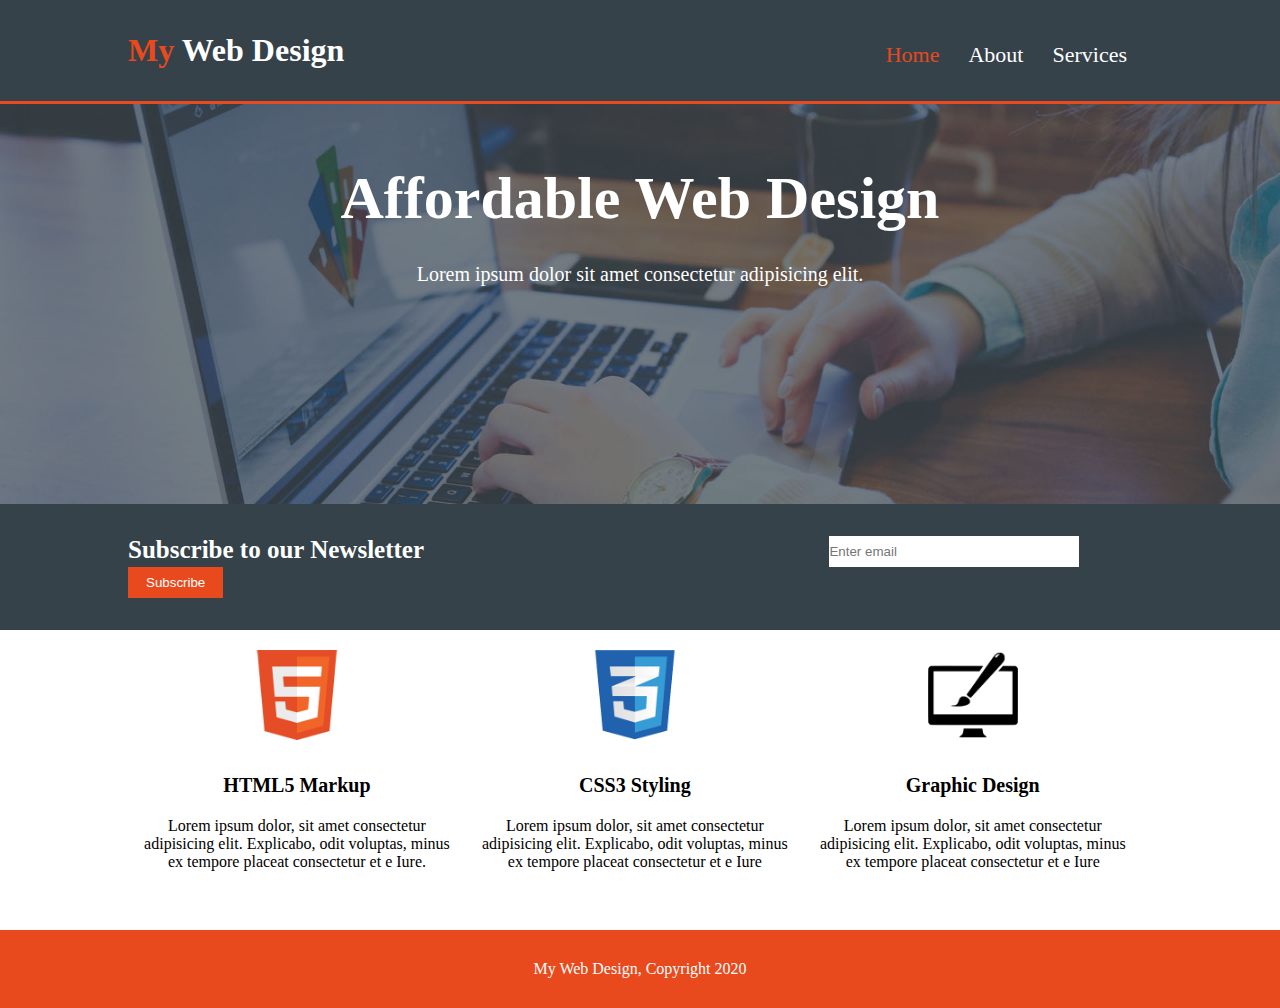
<file: Affordable site/index.html>
<!DOCTYPE html>
<html>
<head>
    <meta name="viewport" content="width=device-width", initial-scale=1.0>
    <link rel="stylesheet" href="styles.css">
    <title>My Web Design</title>
</head>
<body>
    <header>
        <div class=container>
            <h1><span id="my">My</span> Web Design</h1>
            <nav>
                <ul>
                    <li class="Hbold"><a href="index.html">Home</a></li>
                    <li><a href="about.html">About</a></li>
                    <li><a href="services.html">Services</a></li>
                </ul>
            </nav>
       </div>
    </header>
    <section class="middle">
       <div class="container">
           <h1>Affordable Web Design</h1>
           <p>Lorem ipsum dolor sit amet consectetur adipisicing elit.</p>
       </div>
    </section>
    <section>
        <aside class="news">
            <div class="container">
                <p>Subscribe to our Newsletter</p>
                <form >
                    <input type="email" id="email" placeholder="Enter email">
                    <button type="subbit" id="email">Subscribe</button>
                </form>
            </div>
        </aside>
    </section>
    <section class="boxes">
        <div class="container">
            <div class="box">
                <img src="img/logo_html.png" alt="hmtl image" width="90" height="90">
                <h3>HTML5 Markup</h3>
                <p>Lorem ipsum dolor, sit amet consectetur adipisicing elit. 
                Explicabo, odit voluptas, minus ex tempore placeat consectetur et e Iure.</p>
            </div>
            <div class="box">
                <img src="img/logo_css.png" alt="css image" width="90" height="90">
                <h3>CSS3 Styling</h3>
                <p>Lorem ipsum dolor, sit amet consectetur adipisicing elit. 
                Explicabo, odit voluptas, minus ex tempore placeat consectetur et e Iure</p>
            </div>
            <div class="box">
                <img src="img/logo_brush.png" alt="brush image" width="90" height="90">
                <h3>Graphic Design</h3>
                <p>Lorem ipsum dolor, sit amet consectetur adipisicing elit. 
                Explicabo, odit voluptas, minus ex tempore placeat consectetur et e Iure</p>
            </div>
        </div>
    </section>
    <footer>
        <p>My Web Design, Copyright 2020</p>
    </footer>
</body>
</html>
</file>
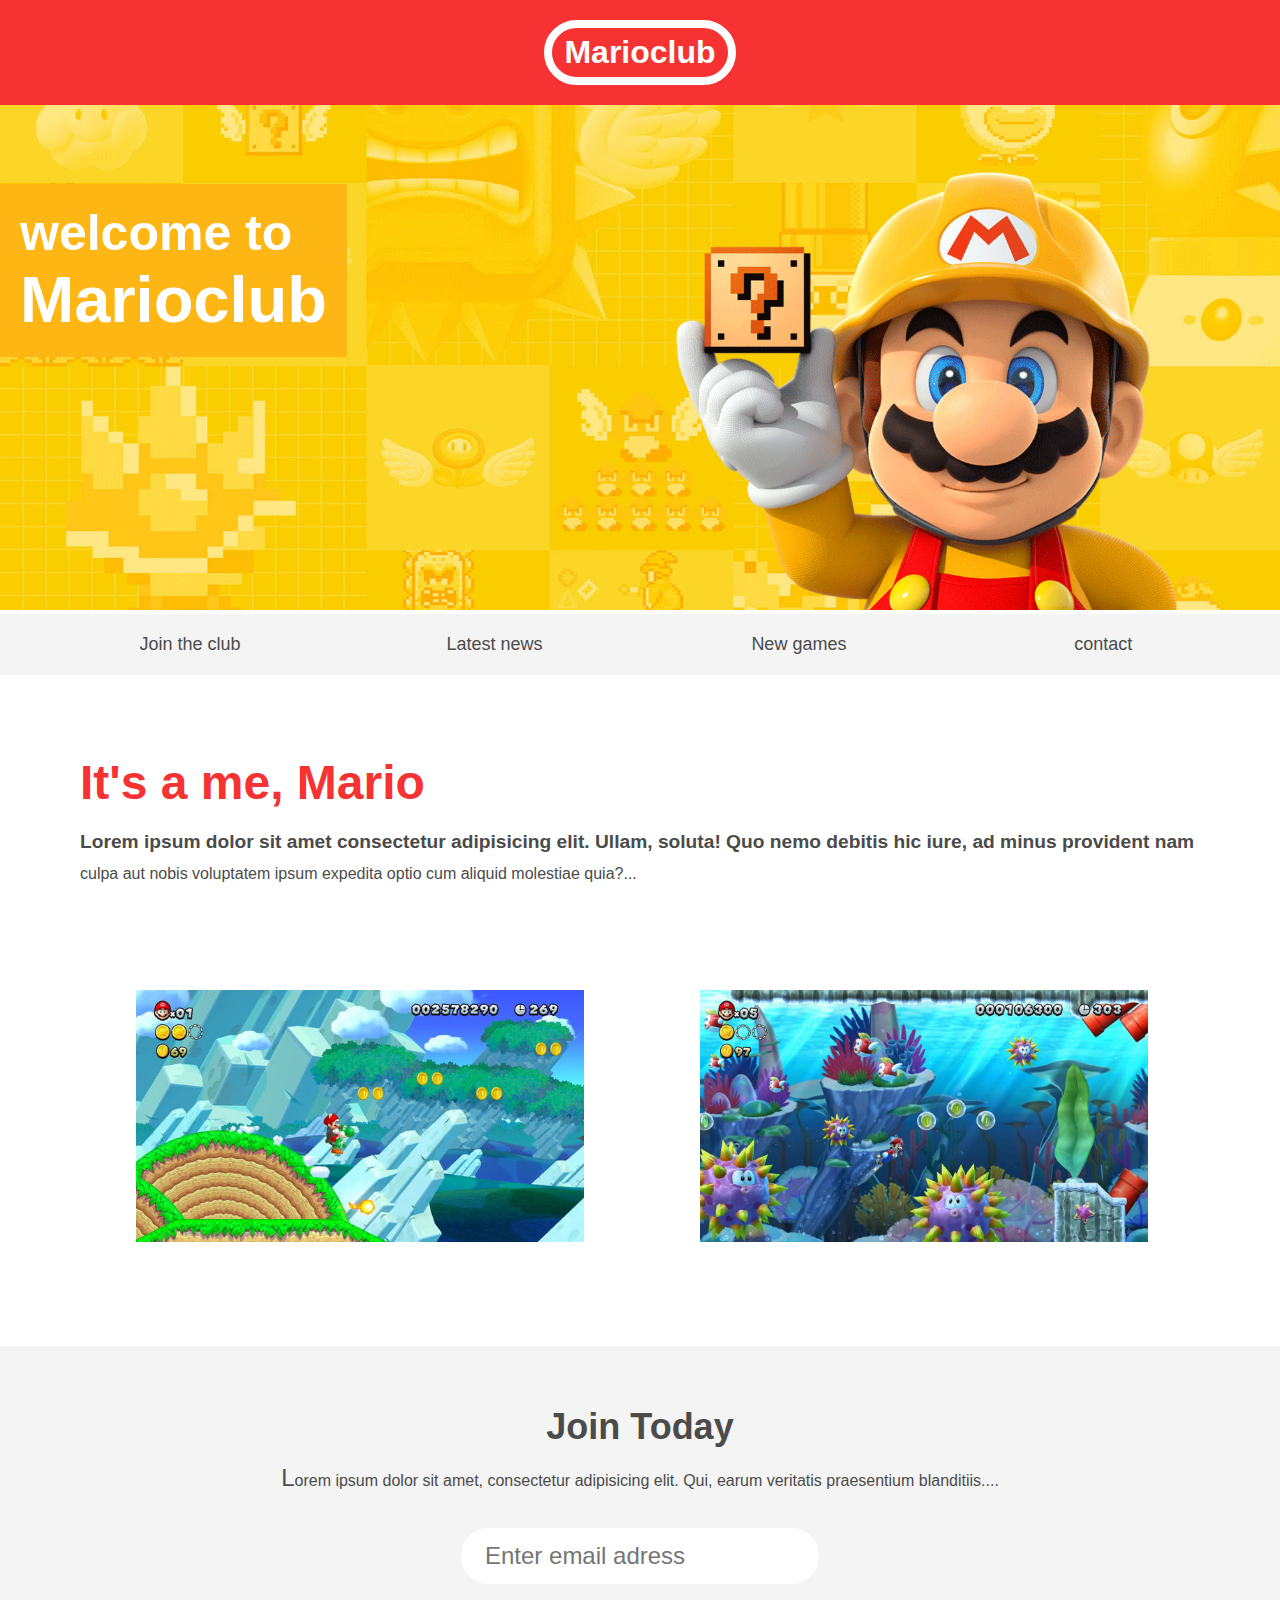
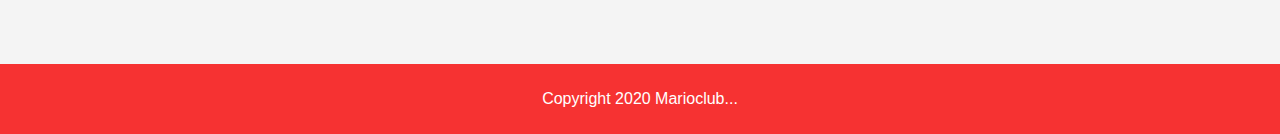
<file: Mario/index.html>
<!DOCTYPE html>
<html>
<head>
    <meta name="viewport" content="width=device-width, intitial-scale=1.0">
    <link rel="stylesheet" href="styles.css">
    <title>Marioclub</title>
<body>
    <header>
        <h1>Marioclub</h1>
    </header>
    <section class="banner">
        <img src="img/banner.png" alt="mario banner">
        <div class="welcome">
            <h2>welcome to <br><span>Marioclub</span></h2>
        </div>

    </section>
    <nav class="main-nav">
        <ul>
            <li><a href="/join.html" class="join">Join the club</a></li>
            <li><a href="/new.html">Latest news</a></li>
            <li><a href="/games.html">New games</a></li>
            <li><a href="/contact.html">contact</a></li>
        </ul>
    </nav>
    <main>
        <article>
            <h2>It's a me, Mario</h2>
            <p>Lorem ipsum dolor sit amet consectetur adipisicing elit. Ullam, soluta! 
            Quo nemo debitis hic iure, ad minus provident nam culpa aut nobis voluptatem 
            ipsum expedita optio cum aliquid molestiae quia?</p>
        </article>
        <ul class="images">
            <li><img src="img/thumb-1.png" alt="mario t1"></li>
            <li><img src="img/thumb-2.png" alt="mario t2"></li>
        </ul>
    </main>
    <section class="join">
        <h2>Join Today</h2>
        <p>Lorem ipsum dolor sit amet, consectetur adipisicing elit. 
        Qui, earum veritatis praesentium blanditiis.</p>
        <form action="">
            <input type="email" name="email" placeholder="Enter email adress" required>
        </form>
    </section>
    <footer>
        <p class="Copy">Copyright 2020 Marioclub</p>
    </footer>
        

</body>
</head>
</html>
</file>
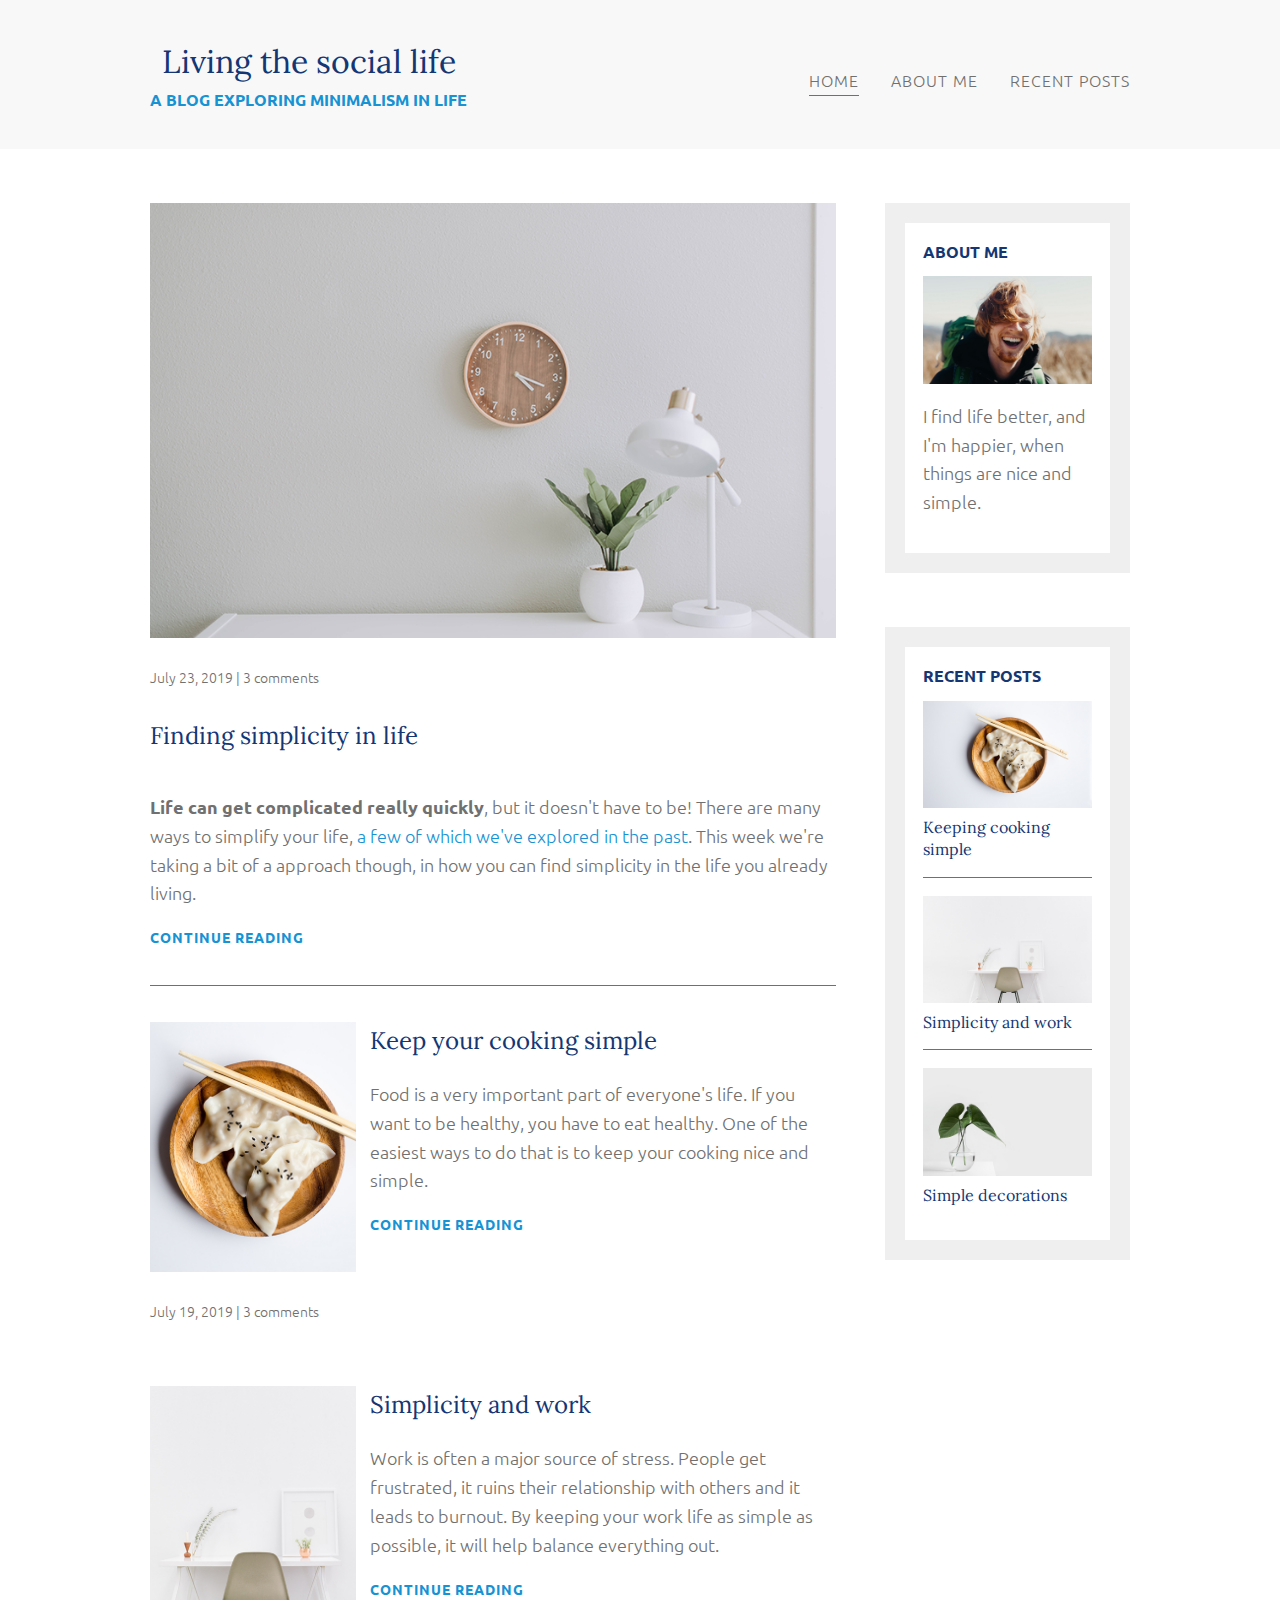
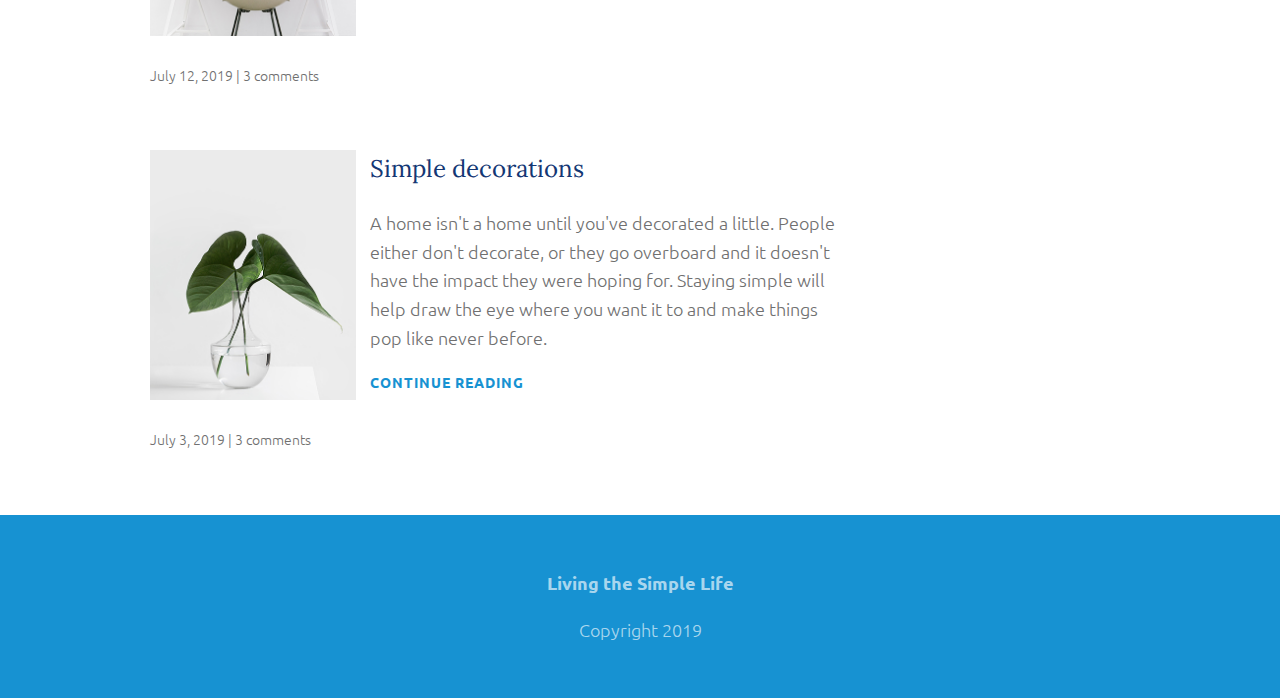
<file: Personal Blog/index.html>
<html>
	<head>
		<meta name="viewport" content="width=device-width, initial-scale=1" />
		<link
			href="https://fonts.googleapis.com/css?family=Lora|Ubuntu:300,400,700&display=swap"
			rel="stylesheet"
		/>
		<link rel="stylesheet" href="css/styles.css" />
	</head>
	<body>
		<header>
			<div class="container container-flex">
				<div class="site-title">
					<h1>Living the social life</h1>
					<p class="subtitle">A blog exploring minimalism in life</p>
				</div>
				<nav>
					<ul>
						<li><a class="current-page" href="index.html">Home</a></li>
						<li><a href="about-me.html">About me</a></li>
						<li><a href="recent-posts.html">Recent posts</a></li>
					</ul>
				</nav>
			</div>
			<!-- / .container -->
		</header>

		<div class="container container-flex">
			<main role="main">
				<article class="article-featured">
					<h2 class="article-title">Finding simplicity in life</h2>
					<img
						src="img/life.jpg"
						alt="simple white desk on a white wall with a plant on the far right side"
						class="article-image"
					/>
					<p class="article-info">July 23, 2019 | 3 comments</p>
					<p class="article-body">
						<strong>Life can get complicated really quickly</strong>, but it
						doesn't have to be! There are many ways to simplify your life,
						<a href="#">a few of which we've explored in the past</a>. This week
						we're taking a bit of a approach though, in how you can find
						simplicity in the life you already living.
					</p>
					<a href="#" class="article-read-more">CONTINUE READING</a>
				</article>

				<article class="article-recent">
					<div class="article-recent-main">
						<h2 class="article-title">Keep your cooking simple</h2>
						<p class="article-body">
							Food is a very important part of everyone's life. If you want to
							be healthy, you have to eat healthy. One of the easiest ways to do
							that is to keep your cooking nice and simple.
						</p>
						<a href="#" class="article-read-more">CONTINUE READING</a>
					</div>
					<div class="article-recent-secondary">
						<img
							src="img/food.jpg"
							alt="two dumplings on a wood plate with chopsticks"
							class="article-image"
						/>
						<p class="article-info">July 19, 2019 | 3 comments</p>
					</div>
				</article>

				<article class="article-recent">
					<div class="article-recent-main">
						<h2 class="article-title">Simplicity and work</h2>
						<p class="article-body">
							Work is often a major source of stress. People get frustrated, it
							ruins their relationship with others and it leads to burnout. By
							keeping your work life as simple as possible, it will help balance
							everything out.
						</p>
						<a href="#" class="article-read-more">CONTINUE READING</a>
					</div>
					<div class="article-recent-secondary">
						<img
							src="img/work.jpg"
							alt="a chair white chair at a white desk on a white wall"
							class="article-image"
						/>
						<p class="article-info">July 12, 2019 | 3 comments</p>
					</div>
				</article>

				<article class="article-recent">
					<div class="article-recent-main">
						<h2 class="article-title">Simple decorations</h2>
						<p class="article-body">
							A home isn't a home until you've decorated a little. People either
							don't decorate, or they go overboard and it doesn't have the
							impact they were hoping for. Staying simple will help draw the eye
							where you want it to and make things pop like never before.
						</p>
						<a href="#" class="article-read-more">CONTINUE READING</a>
					</div>
					<div class="article-recent-secondary">
						<img
							src="img/deco.jpg"
							alt="a green plant in a clear, round vase with water in it"
							class="article-image last-image"
						/>
						<p class="article-info">July 3, 2019 | 3 comments</p>
					</div>
				</article>
			</main>

			<aside class="sidebar">
				<div class="sidebar-widget">
					<h2 class="widget-title">ABOUT ME</h2>
					<img src="img/about-me.jpg" alt="john doe" class="widget-image" />
					<p class="widget-body">
						I find life better, and I'm happier, when things are nice and
						simple.
					</p>
				</div>

				<div class="sidebar-widget">
					<h2 class="widget-title">RECENT POSTS</h2>
					<div class="widget-recent-post">
						<h3 class="widget-recent-post-title">Keeping cooking simple</h3>
						<img
							src="img/food.jpg"
							alt="two dumplings on a wood plate with chopsticks"
							class="widget-image"
						/>
					</div>
					<div class="widget-recent-post">
						<h3 class="widget-recent-post-title">Simplicity and work</h3>
						<img
							src="img/work.jpg"
							alt="a chair white chair at a white desk on a white wall"
							class="widget-image"
						/>
					</div>
					<div class="widget-recent-post">
						<h3 class="widget-recent-post-title">Simple decorations</h3>
						<img
							src="img/deco.jpg"
							alt="a green plant in a clear, round vase with water in it"
							class="widget-image"
						/>
					</div>
				</div>
			</aside>
		</div>

		<footer>
			<p><strong>Living the Simple Life</strong></p>
			<p>Copyright 2019</p>
		</footer>
	</body>
</html>
</file>
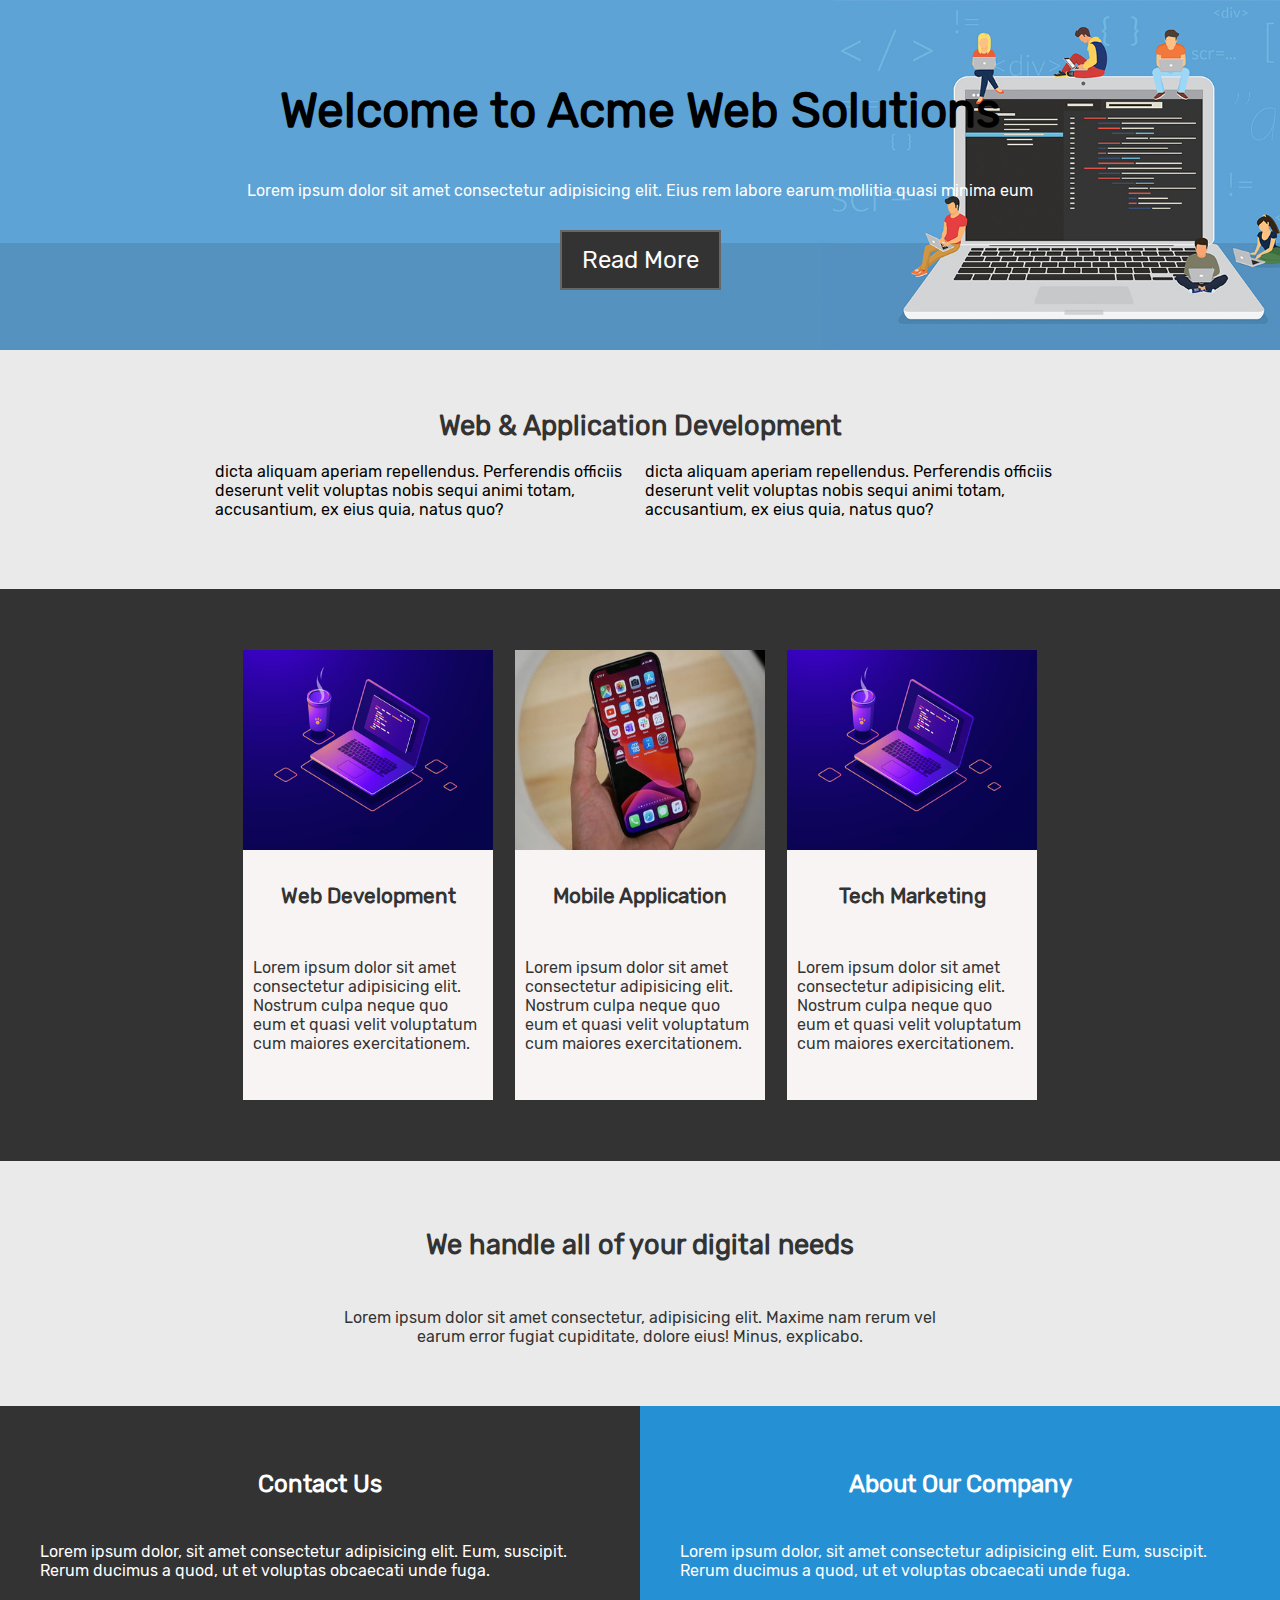
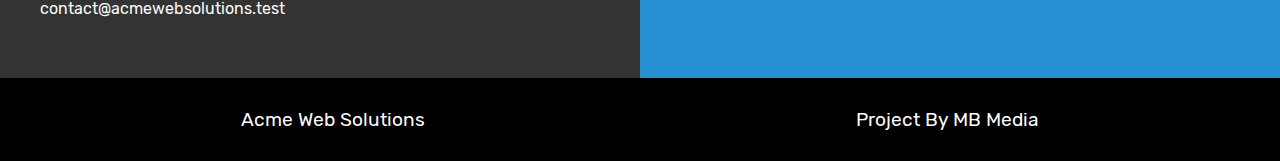
<file: SimpleDesign/index.html>
<!DOCTYPE html>
<html>
<head>
    <meta charset="utf-8">
    <meta name="viewport" content="width=device-width, initial-scale=1.0">
    <title>Css Grid Responsive Site</title>
    <link rel="stylesheet" href="styles.css">
</head>
<body>
    <section id="welcome" class="grid">
        <div class="welcome-text">
            <h1>Welcome to Acme Web Solutions</h1>
            <p class="top">Lorem ipsum dolor sit amet consectetur adipisicing elit. Eius rem labore earum mollitia quasi minima eum</p>
            <a href="#Services" class="button">Read More</a>
        </div>
    </section>
    <section id="about" class="grid">
        <h2>Web & Application Development</h2>
        <div class="ro1">
            <p>dicta aliquam aperiam repellendus. Perferendis officiis deserunt velit voluptas nobis sequi animi totam, accusantium, ex eius quia, natus quo?</p>
        </div>
        <div class="ro2">
            <p>dicta aliquam aperiam repellendus. Perferendis officiis deserunt velit voluptas nobis sequi animi totam, accusantium, ex eius quia, natus quo?</p>
        </div>

    </section>
    <section id="Services">
        <div class="projects">
            <div id="wrap">
                <div class="pro">
                    <img src="img/rsz_1img1.jpg" alt="Web Development">
                    <h4>Web Development</h4>
                    <p class="same">Lorem ipsum dolor sit amet consectetur adipisicing elit. Nostrum culpa neque quo eum et quasi velit voluptatum cum maiores exercitationem.</p>
                </div>
                <div class="pro">
                    <img src="img/rsz_1img2.jpg" alt="Mobile Application">
                    <h4>Mobile Application</h4>
                    <p class="same">Lorem ipsum dolor sit amet consectetur adipisicing elit. Nostrum culpa neque quo eum et quasi velit voluptatum cum maiores exercitationem.</p>
                </div>
                <div class="pro">
                    <img src="img/rsz_1img1.jpg" alt="Tech Marketing">
                    <h4>Tech Marketing</h4>
                    <p class="same">Lorem ipsum dolor sit amet consectetur adipisicing elit. Nostrum culpa neque quo eum et quasi velit voluptatum cum maiores exercitationem.</p>
                </div>
        </div>
        </div>
    </section>
    <section id="adds" class="grid">
        <div class="needs">
            <h3>We handle all of your digital needs</h3>
            <p class="same">Lorem ipsum dolor sit amet consectetur, adipisicing elit. Maxime nam rerum vel earum error fugiat cupiditate, dolore eius! Minus, explicabo.</p>
        </div>
    </section>
    <section class="grid" id="info">
        <div class="contact">
           <h3>Contact Us</h3>
           <p class="same">Lorem ipsum dolor, sit amet consectetur adipisicing elit. Eum, suscipit. Rerum ducimus a quod, ut et voluptas obcaecati unde fuga.<br><br>contact@acmewebsolutions.test</p> 
        </div>
        <div class="company">
            <h3>About Our Company</h3>
            <p class="same">Lorem ipsum dolor, sit amet consectetur adipisicing elit. Eum, suscipit. Rerum ducimus a quod, ut et voluptas obcaecati unde fuga.</p> 
         </div>
    </section>
    <footer>
        <div class="grid">
            <p class="copy">Acme Web Solutions</p>
            <p class="media">Project By MB Media</p>
        </div>
    </footer>
</body>
</html>
</file>
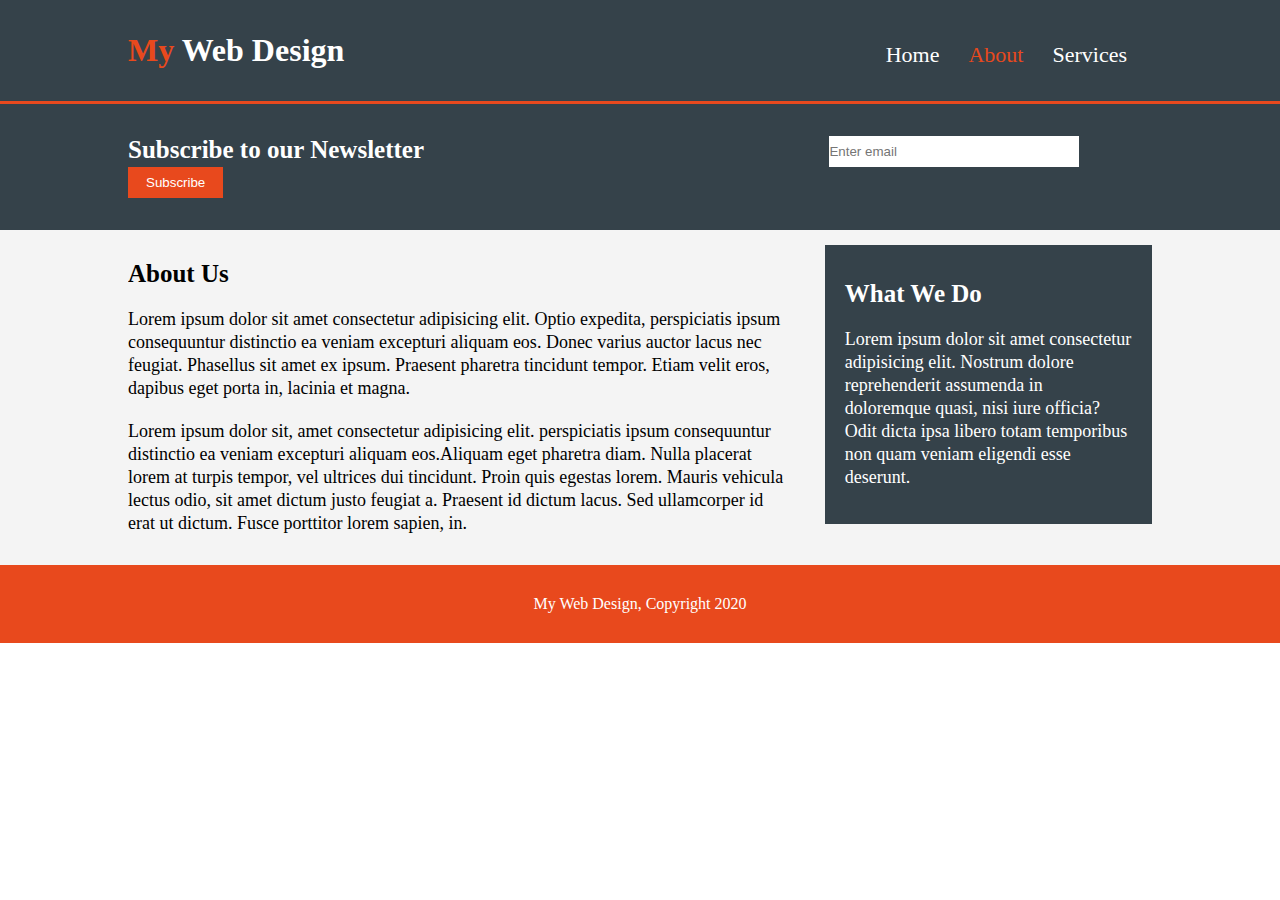
<file: Affordable site/about.html>
<!DOCTYPE html>
<html>
<head>
    <meta charset="utf-8">
    <meta name="viewport" content="width=device-width", intitial-scale=1.0>
    <title>My Web Design | About US</title> 
    <link rel="stylesheet" href="styles.css">
</head>
<body>
    <header>
        <div class="container">
            <h1><span id="my">My</span> Web Design</h1>
           <nav>
            <ul>
                <li ><a href="index.html">Home</a></li>
                <li class="Hbold"><a href="about.html">About</a></li>
                <li><a href="services.html">Services</a></li>
            </ul>
           </nav>
        </div>
    </header>
    <section>
        <aside class="news">
            <div class="container">
                <p>Subscribe to our Newsletter</p>
                <form>
                    <input type="email" id="email" placeholder="Enter email">
                    <button type="button" id="email">Subscribe</button>
                </form>
            </div>
        </aside>
    </section>
    <section class="mainc">
        <div class="container">
            <article class="about">
                <h2>About Us</h2>
                <p>Lorem ipsum dolor sit amet consectetur adipisicing elit. Optio expedita, 
                perspiciatis ipsum consequuntur distinctio ea veniam excepturi aliquam eos.
                Donec varius auctor lacus nec feugiat. Phasellus sit amet ex ipsum.
                Praesent pharetra tincidunt tempor. Etiam velit eros, dapibus eget porta in, 
                lacinia et magna.
                </p>
                <p>Lorem ipsum dolor sit, amet consectetur adipisicing elit. perspiciatis
                ipsum consequuntur distinctio ea veniam excepturi aliquam eos.Aliquam eget 
                pharetra diam. Nulla placerat lorem at turpis tempor, vel ultrices dui tincidunt. 
                Proin quis egestas lorem. Mauris vehicula lectus odio, sit amet dictum justo feugiat a. 
                Praesent id dictum lacus. Sed ullamcorper id erat ut dictum. Fusce porttitor lorem sapien, 
                in.
                </p>
            </article>
            <aside id="whatwedo">
                <h3>What We Do</h3>
                <article>
                    <p>Lorem ipsum dolor sit amet consectetur adipisicing elit. Nostrum dolore 
                    reprehenderit assumenda in doloremque quasi, nisi iure officia? Odit dicta ipsa 
                    libero totam temporibus non quam veniam eligendi esse deserunt.</p>
                </article>
            </aside>
        </div>
    </section>
    <footer>
        <p>My Web Design, Copyright 2020</p>
    </footer>
</body>

</html>
</file>
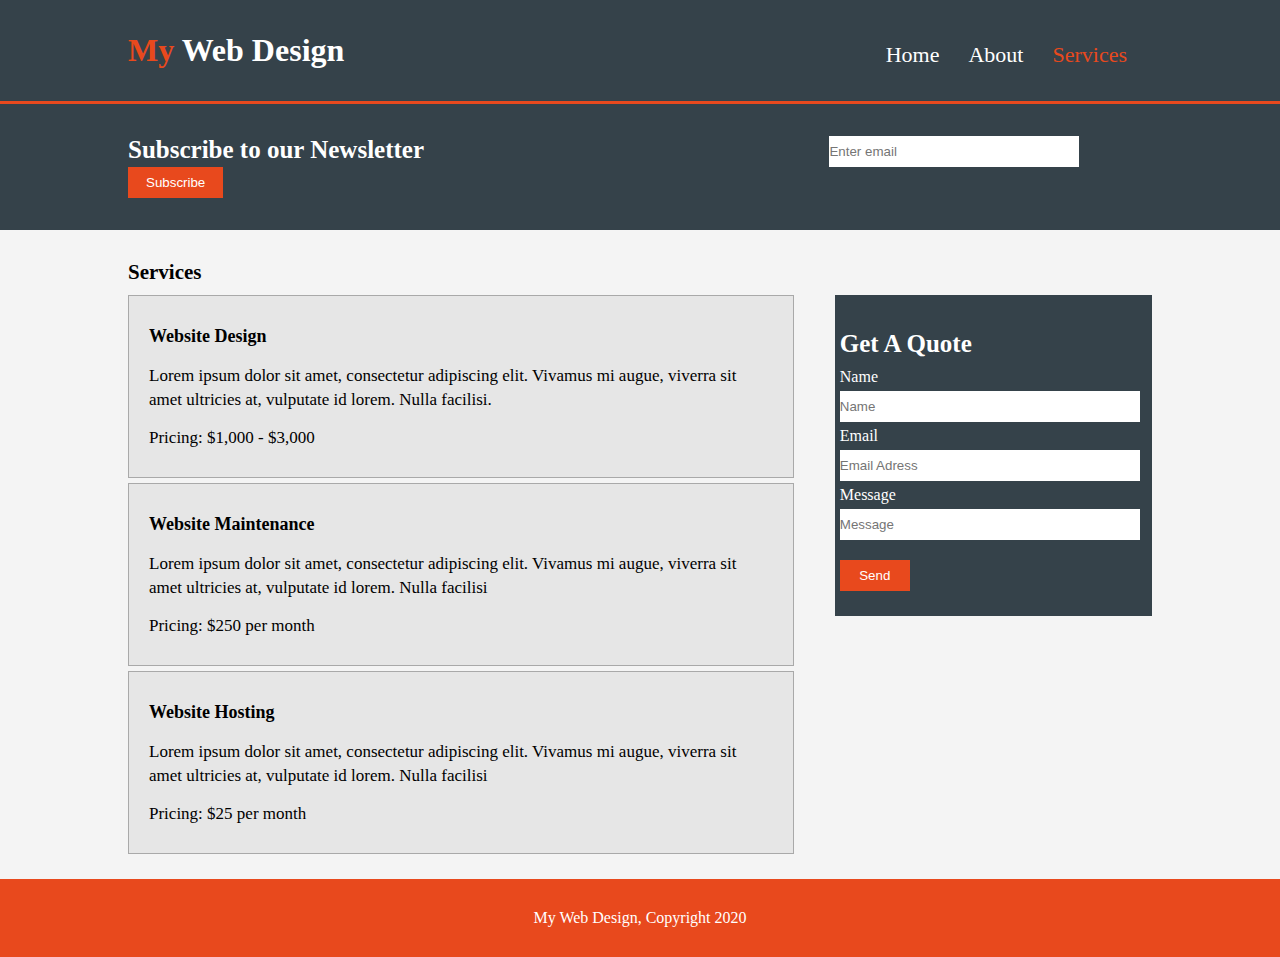
<file: Affordable site/services.html>
<!DOCTYPE html>
<html>
<head>
    <meta charset="utf-8">
    <meta name="viewport" content="width=device-width", intitial-scale=1.0>
    <title>My Web Design | Services</title> 
    <link rel="stylesheet" href="styles.css">
</head>
<body>
    <header>
        <div class="container">
            <h1><span id="my">My</span> Web Design</h1>
           <nav>
            <ul>
                <li><a href="index.html">Home</a></li>
                <li><a href="about.html">About</a></li>
                <li class="Hbold"><a href="services.html">Services</a></li>
            </ul>
           </nav>
        </div>
    </header>
    <section>
        <aside class="news">
            <div class="container">
                <p>Subscribe to our Newsletter</p>
                <form>
                    <input type="email" id="email" placeholder="Enter email">
                    <button type="button" id="email">Subscribe</button>
                </form>
            </div>
        </aside>
    </section>
    <section class="mainc">
        <div class="container">
            <article class="services">
                <h2>Services</h2>
                <section class="serv-list">
                    <h3>Website Design</h2>
                    <p>Lorem ipsum dolor sit amet, consectetur adipiscing elit. Vivamus mi augue, viverra sit amet ultricies at, vulputate id lorem. Nulla facilisi.</p>
                    <p>Pricing: $1,000 - $3,000</p>
                </section>
                <section class="serv-list">
                    <h3>Website Maintenance</h2>
                    <p>Lorem ipsum dolor sit amet, consectetur adipiscing elit. Vivamus mi augue, viverra sit amet ultricies at, vulputate id lorem. Nulla facilisi</p>
                    <p>Pricing: $250 per month</p>
                </section>
                <section class="serv-list">
                    <h3>Website Hosting</h2>
                    <p>Lorem ipsum dolor sit amet, consectetur adipiscing elit. Vivamus mi augue, viverra sit amet ultricies at, vulputate id lorem. Nulla facilisi</p>
                    <p>Pricing: $25 per month</p>
                </section>
            </article>
            <aside id="whatwe">
                <div class="inputfrom">
                    <h3>Get A Quote</h3>
                    <label for="name">Name</label>
                    <input type="text" id="name" placeholder="Name">
                    <label for="email">Email</label>
                    <input type="email" id="email" placeholder="Email Adress">
                    <label for="message">Message</label>
                    <input type="textarea" id="message" placeholder="Message">
                    <button type="button" id="button" name="button">Send</button>
                </div>
            </aside>

        </div>
    </section>
    <footer>
        <p>My Web Design, Copyright 2020</p>
    </footer>  
   
</body>
</html>
</file>
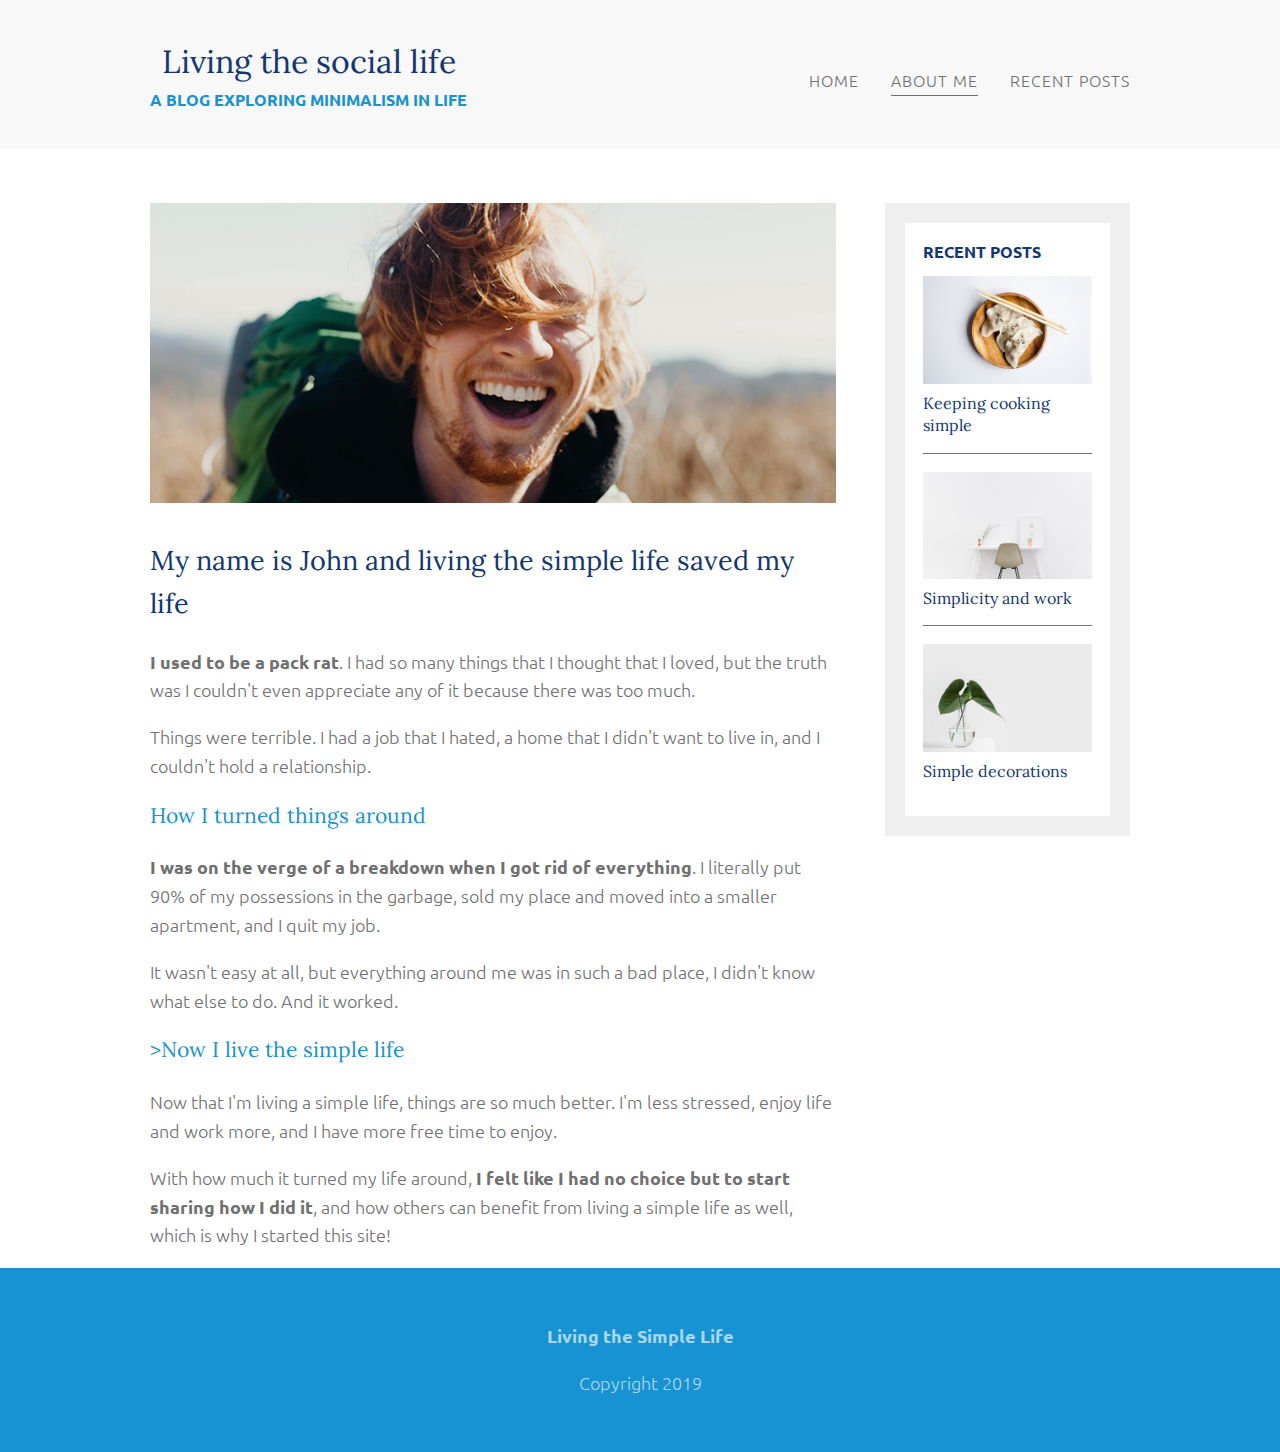
<file: Personal Blog/about-me.html>
<html>
	<head>
		<meta name="viewport" content="width=device-width, initial-scale=1" />
		<link
			href="https://fonts.googleapis.com/css?family=Lora|Ubuntu:300,400,700&display=swap"
			rel="stylesheet"
		/>
		<link rel="stylesheet" href="css/styles.css" />
	</head>
	<body>
		<header>
			<div class="container container-flex">
				<div class="site-title">
					<h1>Living the social life</h1>
					<p class="subtitle">A blog exploring minimalism in life</p>
				</div>
				<nav>
					<ul>
						<li><a href="index.html">Home</a></li>
						<li><a class="current-page" href="about-me.html">About me</a></li>
						<li><a href="recent-posts.html">Recent posts</a></li>
					</ul>
				</nav>
			</div>
			<!-- / .container -->
		</header>

		<div class="container container-flex">
			<main role="main">
				<img src="img/about-me.jpg" class="image-full" />
				<h2>My name is John and living the simple life saved my life</h2>

				<p>
					<strong>I used to be a pack rat</strong>. I had so many things that I
					thought that I loved, but the truth was I couldn't even appreciate any
					of it because there was too much.
				</p>
				<p>
					Things were terrible. I had a job that I hated, a home that I didn't
					want to live in, and I couldn't hold a relationship.
				</p>

				<h3>How I turned things around</h3>
				<p>
					<strong
						>I was on the verge of a breakdown when I got rid of
						everything</strong
					>. I literally put 90% of my possessions in the garbage, sold my place
					and moved into a smaller apartment, and I quit my job.
				</p>
				<p>
					It wasn't easy at all, but everything around me was in such a bad
					place, I didn't know what else to do. And it worked.
				</p>

				<h3>>Now I live the simple life</h3>
				<p>
					Now that I'm living a simple life, things are so much better. I'm less
					stressed, enjoy life and work more, and I have more free time to
					enjoy.
				</p>
				<p>
					With how much it turned my life around,
					<strong
						>I felt like I had no choice but to start sharing how I did
						it</strong
					>, and how others can benefit from living a simple life as well, which
					is why I started this site!
				</p>
			</main>

			<aside class="sidebar">
				<div class="sidebar-widget">
					<h2 class="widget-title">RECENT POSTS</h2>
					<div class="widget-recent-post">
						<h3 class="widget-recent-post-title">Keeping cooking simple</h3>
						<img
							src="img/food.jpg"
							alt="two dumplings on a wood plate with chopsticks"
							class="widget-image"
						/>
					</div>
					<div class="widget-recent-post">
						<h3 class="widget-recent-post-title">Simplicity and work</h3>
						<img
							src="img/work.jpg"
							alt="a chair white chair at a white desk on a white wall"
							class="widget-image"
						/>
					</div>
					<div class="widget-recent-post">
						<h3 class="widget-recent-post-title">Simple decorations</h3>
						<img
							src="img/deco.jpg"
							alt="a green plant in a clear, round vase with water in it"
							class="widget-image"
						/>
					</div>
				</div>
			</aside>
		</div>

		<footer>
			<p><strong>Living the Simple Life</strong></p>
			<p>Copyright 2019</p>
		</footer>
	</body>
</html>
</file>
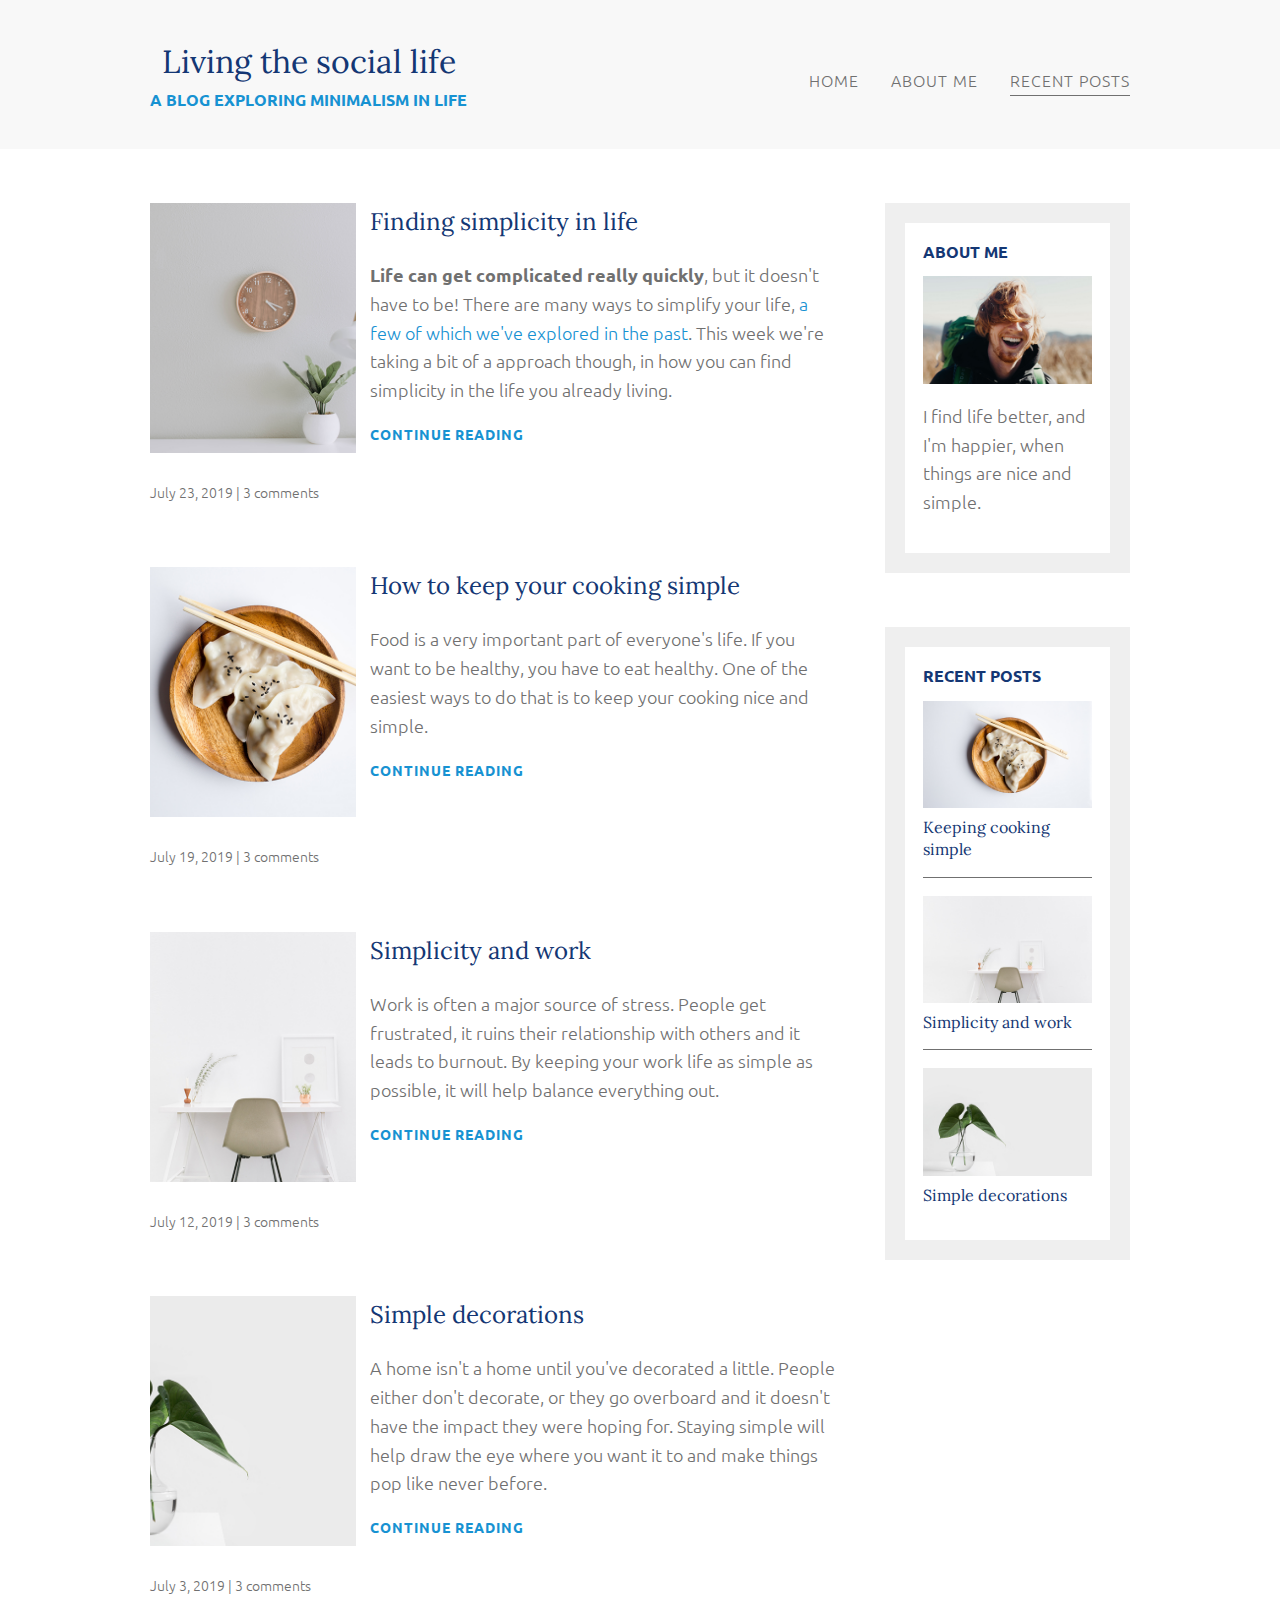
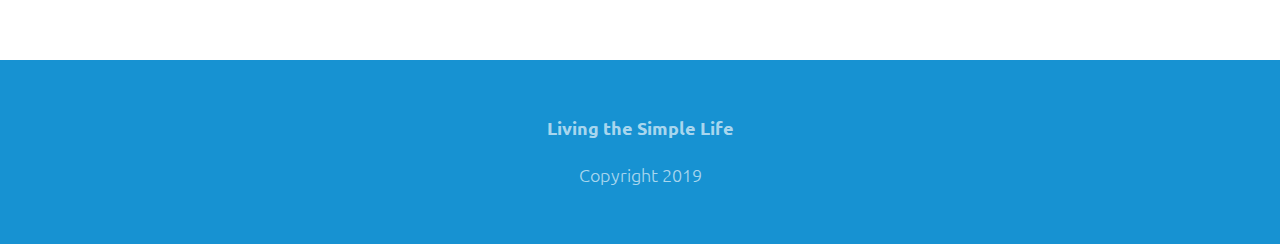
<file: Personal Blog/recent-posts.html>
<html>
	<head>
		<meta name="viewport" content="width=device-width, initial-scale=1" />
		<link
			href="https://fonts.googleapis.com/css?family=Lora|Ubuntu:300,400,700&display=swap"
			rel="stylesheet"
		/>
		<link rel="stylesheet" href="css/styles.css" />
	</head>
	<body>
		<header>
			<div class="container container-flex">
				<div class="site-title">
					<h1>Living the social life</h1>
					<p class="subtitle">A blog exploring minimalism in life</p>
				</div>
				<nav>
					<ul>
						<li><a href="index.html">Home</a></li>
						<li><a href="about-me.html">About me</a></li>
						<li>
							<a class="current-page" href="recent-posts.html">Recent posts</a>
						</li>
					</ul>
				</nav>
			</div>
			<!-- / .container -->
		</header>

		<div class="container container-flex">
			<main role="main">
				<article class="article-recent">
					<div class="article-recent-main">
						<h2 class="article-title">Finding simplicity in life</h2>
						<p class="article-body">
							<strong>Life can get complicated really quickly</strong>, but it
							doesn't have to be! There are many ways to simplify your life,
							<a href="#">a few of which we've explored in the past</a>. This
							week we're taking a bit of a approach though, in how you can find
							simplicity in the life you already living.
						</p>
						<a href="#" class="article-read-more">CONTINUE READING</a>
					</div>
					<div class="article-recent-secondary">
						<img
							src="img/life.jpg"
							alt="simple white desk on a white wall with a plant on the far right side"
							class="article-image"
						/>
						<p class="article-info">July 23, 2019 | 3 comments</p>
					</div>
				</article>

				<article class="article-recent">
					<div class="article-recent-main">
						<h2 class="article-title">How to keep your cooking simple</h2>
						<p class="article-body">
							Food is a very important part of everyone's life. If you want to
							be healthy, you have to eat healthy. One of the easiest ways to do
							that is to keep your cooking nice and simple.
						</p>
						<a href="#" class="article-read-more">CONTINUE READING</a>
					</div>
					<div class="article-recent-secondary">
						<img
							src="img/food.jpg"
							alt="two dumplings on a wood plate with chopsticks"
							class="article-image"
						/>
						<p class="article-info">July 19, 2019 | 3 comments</p>
					</div>
				</article>

				<article class="article-recent">
					<div class="article-recent-main">
						<h2 class="article-title">Simplicity and work</h2>
						<p class="article-body">
							Work is often a major source of stress. People get frustrated, it
							ruins their relationship with others and it leads to burnout. By
							keeping your work life as simple as possible, it will help balance
							everything out.
						</p>
						<a href="#" class="article-read-more">CONTINUE READING</a>
					</div>
					<div class="article-recent-secondary">
						<img
							src="img/work.jpg"
							alt="a chair white chair at a white desk on a white wall"
							class="article-image"
						/>
						<p class="article-info">July 12, 2019 | 3 comments</p>
					</div>
				</article>

				<article class="article-recent">
					<div class="article-recent-main">
						<h2 class="article-title">Simple decorations</h2>
						<p class="article-body">
							A home isn't a home until you've decorated a little. People either
							don't decorate, or they go overboard and it doesn't have the
							impact they were hoping for. Staying simple will help draw the eye
							where you want it to and make things pop like never before.
						</p>
						<a href="#" class="article-read-more">CONTINUE READING</a>
					</div>
					<div class="article-recent-secondary">
						<img
							src="img/deco.jpg"
							alt="a green plant in a clear, round vase with water in it"
							class="article-image"
						/>
						<p class="article-info">July 3, 2019 | 3 comments</p>
					</div>
				</article>
			</main>

			<aside class="sidebar">
				<div class="sidebar-widget">
					<h2 class="widget-title">ABOUT ME</h2>
					<img src="img/about-me.jpg" alt="john doe" class="widget-image" />
					<p class="widget-body">
						I find life better, and I'm happier, when things are nice and
						simple.
					</p>
				</div>

				<div class="sidebar-widget">
					<h2 class="widget-title">RECENT POSTS</h2>
					<div class="widget-recent-post">
						<h3 class="widget-recent-post-title">Keeping cooking simple</h3>
						<img
							src="img/food.jpg"
							alt="two dumplings on a wood plate with chopsticks"
							class="widget-image"
						/>
					</div>
					<div class="widget-recent-post">
						<h3 class="widget-recent-post-title">Simplicity and work</h3>
						<img
							src="img/work.jpg"
							alt="a chair white chair at a white desk on a white wall"
							class="widget-image"
						/>
					</div>
					<div class="widget-recent-post">
						<h3 class="widget-recent-post-title">Simple decorations</h3>
						<img
							src="img/deco.jpg"
							alt="a green plant in a clear, round vase with water in it"
							class="widget-image"
						/>
					</div>
				</div>
			</aside>
		</div>

		<footer>
			<p><strong>Living the Simple Life</strong></p>
			<p>Copyright 2019</p>
		</footer>
	</body>
</html>
</file>
<file: Affordable site/styles.css>
/*Global Style */

*{
    margin: 0;
    padding: 0;
}
.container{
    width: 80%;
    margin: auto;
    overflow: hidden;
}
/*Header Style*/

header{
    margin: 0;
    padding: 32px 0px;
    color: white;
    background-color: #35424a;
    border-bottom: #e8491e 3px solid;
}
#my{
    color: #e8491d;
}
header h1{
    font-size: 32px;
    font-weight: bold;
    float: left;
}
header nav{
    float: right;
    padding-top: 10px;
}
li{
    display: inline;
    padding-right: 25px;
}
li a{
    font-size: 22px;
    color: #ffffff;
    text-decoration: none;
}
.Hbold a{
    color: #e8491d;
}
a:hover{
    color: #e8491d;
}
/*ShowCase Area Style*/

.middle{
    text-align: center;
    color: white;
    height: 400px;
    background-image: url(img/showcase.jpg);
    background-repeat: no-repeat;
    background-position:center;
    background-size: cover;
}
.middle h1{
    padding: 60px 0 20px 0;
    font-size: 60px;
}
.middle p{
    padding: 10px;
    font-size: 20px;    
}
/*Newsletter Area Style*/
.news {
    padding: 32px 0px;
    background: #35424a;
    color: white;
}
.news p{
    font-weight: bold;
    font-size: 25px;
    float: left;
    width: 68.5%;
}
input{
    width: 250px;
    border: 0;
    padding: 8px 0px;
}
button{
    border: 0;
    padding: 8px 18px;
    color: white;
    background-color: #e8491d;
}
.boxes{
    background: white;
}
.box{
    height: 300px;
    width: 33%;
    float: left;
    text-align: center;
}
.box img{
    padding: 20px 0;
}
.box p{
    padding: 10px 10px;
}
.box h3{
    font-size: 20px;
    padding: 10px 0;
}
footer{
    text-align: center;
    background-color: #e8491d;
    padding: 30px;
    color: white;
    font-size: 16px;
}
.about{
    float: left;
    width: 65%;
    padding: 20px 0px;
}
.about h2{
    font-size: 25px;
    padding: 10px 0px;
}
.about p{
    font-size: 18px;
    padding: 10px 0;
    line-height: 23px;

}
.mainc{
    background: #f4f4f4;
}
#whatwedo{
    float: right;
    width: 30%;
    margin-top: 15px;
    background-color: #35424a;
    color: white;
    padding: 25px 10px;
}
#whatwedo h3{
    font-size: 25px;
    padding: 10px 10px;
}
#whatwedo p{
    font-size: 18px;
    padding: 10px 10px;
    line-height: 23px;
}
#button{
    width: 70px;
    margin-top: 15px;
}
#whatwe{
    float: right;
    width: 30%;
    background-color: #35424a;
    color: white;
    padding: 25px 5px;
    margin-top: 65px;
}

#whatwe input{
    width: 300px;
    margin: 5px 0;
}
.services{
    float: left;
    width: 65%;
    padding: 20px 0;
}
.serv-list{
    border: 1px solid darkgrey;
    margin-bottom: 5px;
    padding: 20px;
    background-color: #e6e6e6;
}
.services h2{
    padding: 10px 0;
    font-size: 21px;
}
.services h3{
    padding: 10px 0;
    font-weight: bold;
    font-size: 18px;
}
.services p{
    line-height: 24px;
    font-size: 17px;
    padding: 7px 0;
}
#whatwe h3{
    font-size: 25px;
    padding: 10px 0px;
}
/*Media Queries*/
@media(max-width: 1200px){
  .news p{
      width: 50%;
      position: relative;
  }
}
@media(max-width: 825px){
    header h1, nav{
        float: none;
        text-align: center;
        width: 100%;
    }
    li{
        padding-right: 10px;
    }
    .middle h1{
        font-size: 35px;
        padding: 60px 0 20px 0;
    }
    .news p{
        float: none;
        width: 100%;
        text-align: center;
        font-size: 20px;
        padding: 10px 0;
    }
    input{
        width: 100%;
        margin: 10px 0;
    }
    button{
        width: 100%;
    }
    .box{
        width: 100%;
        text-align: center;
        float: none;
        height: 300px;
    }
    .about{
        float: none;
        width: 100%;
        text-align: center;
        padding: 20px 0;
    }
    .about p{
        line-height: 20px;
        font-size: 16px;
        padding: 10px 10px;
    }
    #whatwedo{
        text-align: center;
        width: 100%;
        float: none;
        margin-top: 15px;
        padding: 25px 5px;
    }
    .services{
        float: none;
        width: 100%;
        text-align: center;
        padding: 20px 0;
    }
    #whatwe {
        width: 100%;
        margin: 5px 0;
        float: none;
    }
    #whatwe input{
        width: 100%;
        margin: 5px 0;
    }
    #button{
        width: 100%;
    }
}
</file>
<file: Mario/styles.css>
body, ul, li, h1, h2, a{
    margin: 0;
    padding: 0;
    font-family: arial;
}

header{
    background-color: #f63232;
    padding: 20px 0;
    text-align: center;
    position: fixed;
    width: 100%;
    z-index: 1;
    top: 0;
    left: 0;
}
header h1{
    
    color: white;
    border: 8px solid white;
    padding: 6px 12px;
    display: inline-block;
    border-radius: 36px;
}
.banner{
    position: relative;;
}
.banner img{
    max-width: 100%;
}
.banner .welcome{
    background-color: #feb614;
    color: white;
    padding: 20px;
    font-size: 60px;
    position: absolute;
    left: 0;
    top: 30%;
}
.banner h2{
    font-size: 64px;
}
.banner h2 span{
    font-size: 1.3em;
}
nav{
    background-color: #f4f4f4;
    padding: 20px;
    position: sticky;
    top: 106px;
    z-index: 1;
}
nav ul{
    white-space: nowrap;
    max-width: 1200px;
    margin: 0 auto;
    text-align: center;
}
nav li{
    width: 25%;
    display: inline-block;
    font-size: 24px;
}
nav li a{
    text-decoration: none;
    color: #4b4b4b;
}

main{
    max-width: 100%;
    width: 1200px;
    margin: 80px auto;
    padding: 0 40px;
    box-sizing: border-box;   
}
article h2{
    color: #f63232;
    font-size: 48px;
}
article p{
    line-height: 2em;
    color: #4b4b4b;
}
.images{
    text-align: center;
    margin: 80px 0;
    white-space: nowrap;
}
.images li{
    display: inline-block;
    width: 40%;
    margin: 20px 5%;
}
.images li img{
    max-width: 100%;
}
section.join{
    background: #f4f4f4;
    text-align: center;
    padding: 60px 20px;
    color: #4b4b4b;
}
.join h2{
    font-size: 36px;
}
form input{
    margin: 20px 0;
    padding: 10px 20px;
    font-size: 24px;
    border-radius: 28px;
    border: 4px solid white;
}
footer{
    background: #f63232;
    color: white;
    padding: 10px;
    text-align: center;
}
/*pseudo classes https://www.w3schools.com/css/css_pseudo_elements.asp*/
nav li a:hover{
    text-decoration: underline;
    background-color: pink;
    padding: 8px;
}
.images li:hover{
    position: relative;
    top: -4px;
}
form input:focus{
    border: 4px dashed #4b4b4b;
    outline: none;
}
form input:valid{
    border: 4px solid green;
}
article p::first-line{
    font-weight: bold;
    font-size: 1.2em;
}
section.join p::first-letter{
    font-size: 1.5em;
}
section.join p::selection{
    background-color: red;
    color: white;
}
p::after{
    content: "...";
}
@media screen and (max-width: 1400px){
    .banner .welcome h2{
        font-size: 50px;
    } 
    nav li{
        font-size: 18px;
    }
}
@media screen and (max-width: 960px){
    .banner .welcome h2{
        font-size: 40px;
    } 
   
}
@media screen and (max-width: 700px){
    .banner .welcome {
        position: relative;
        text-align: center;
        padding: 10px;
    }  
    .banner .welcome br{
        display: none;
    }
    .banner .welcome h2{
        font-size: 25px;
    }
    .banner .welcome span{
        font-size: 1em;
    }
    .images li{
        width: 100%;
        margin: 20px auto;
        display: block;
    }
}
@media screen and (max-width: 560px){
   nav li{
       font-size: 20px;
       position: relative;
       display: block;
       width: 100%;
       margin: 12px 0;
   }
   header{
       position: relative;
   }
   nav{
       top: 0;
   }
   
}
</file>
<file: Personal Blog/css/styles.css>
/*  Fonts
-----
font-family: 'Lora', serif;
font-family: 'Ubuntu', sans-serif;
*/

body {
	margin: 0;
	font-family: 'Ubuntu', sans-serif;
	font-size: 1.125rem;
	font-weight: 300;
	color: #707070;
	line-height: 1.6;
}

img {
	max-width: 100%;
	display: block;
}

/* =================
Typography
================= */

h1,
h2,
h3 {
	font-family: 'Lora', serif;
	font-weight: 400;
	color: #143774;
	margin-top: 0;
}

h1 {
	font-size: 2rem;
	margin: 0;
}
h3 {
	color: #1792d2;
}
a {
	text-decoration: none;
	color: #1792d2;
}
a:hover,
a:focus {
	color: #143774;
}
strong {
	font-weight: 700;
}

/* Typography */

.subtitle {
	color: #1792d2;
	font-size: 1rem;
	font-weight: 700;
	margin: 0;
	text-transform: uppercase;
}
.article-title {
	font-size: 1.5rem;
}
.article-read-more,
.article-info {
	font-size: 0.875rem;
}
.article-read-more {
	color: #1792d2;
	text-decoration: none;
	font-weight: 700;
	letter-spacing: 1px;
}
.article-read-more:hover,
.article-read-more:hover {
	color: #143774;
	text-decoration: underline;
}
.article-info {
	margin: 2em 0;
}
/* Layout */
.container {
	width: 90%;
	max-width: 980px;
	margin: 0 auto;
}
.container-flex {
	display: flex;
	justify-content: space-between;
	flex-direction: column;
}

header {
	background-color: #f8f8f8;
	padding: 2em 0;
	text-align: center;
	margin-bottom: 3em;
}
footer {
	background-color: #1792d2;
	color: rgba(255, 255, 255, 0.65);
	padding: 2em 0;
	text-align: center;
}

/* Navigation */
nav {
	font-family: 'Ubuntu';
	font-size: 1rem;
	color: #707070;
}
nav ul {
	list-style: none;
	padding: 0;
	display: flex;
	justify-content: center;
	margin-top: 1rem;
}
nav a {
	text-decoration: none;
	color: inherit;
	padding: 0.25em 0;
	letter-spacing: 1px;
	text-transform: uppercase;
}

nav ul {
	flex-direction: column;
}
nav li {
	margin: 1em 0 0 0;
}
.current-page {
	border-bottom: 1px solid #707070;
}
.current-page:hover {
	border-bottom: 1px solid #1792d2;
}

/* Articles */
.article-featured {
	border-bottom: 1px solid #707070;
	padding-bottom: 2em;
	margin-bottom: 2em;
}
.article-recent {
	display: flex;
	flex-direction: column;
	margin-bottom: 2em;
}
.article-recent-main {
	order: 2;
}
.article-recent-secondary {
	order: 1;
}

/* Media Query */

@media (min-width: 675px) {
	.container-flex {
		flex-direction: row;
	}
	main {
		width: 70%;
	}
	aside {
		width: 25%;
		min-width: 200px;
		margin-left: 1em;
	}
	nav ul {
		flex-direction: row;
	}
	nav li {
		margin-left: 2em;
	}

	.article-recent {
		flex-direction: row;
		justify-content: space-between;
	}
	.article-recent-main {
		width: 68%;
	}
	.article-recent-secondary {
		width: 30%;
	}

	.article-featured {
		display: flex;
		flex-direction: column;
	}
	.article-image {
		order: -2;
	}
	.article-info {
		order: -1;
	}

	.article-image {
		object-fit: cover;
		width: 100%;
		min-height: 250px;
	}
	.last-image {
		object-position: left;
	}
}

/* widget */

.sidebar-widget {
	border: 20px solid #efefef;
	padding: 1em;
	margin-bottom: 3em;
}
.widget-title {
	font-family: 'Ubuntu', sans-serif;
	font-weight: 700;
}
.widget-title,
.widget-recent-post-title {
	font-size: 1rem;
	line-height: 1.4;
}
.widget-recent-post-title {
	color: #143774;
	margin-top: 0.5em;
}
.widget-recent-post {
	display: flex;
	flex-direction: column;
	border-bottom: 1px solid #707070;
	margin-bottom: 1em;
}
.widget-recent-post:last-child {
	margin: 0;
	border: 0;
}
.widget-recent-post img {
	order: -1;
}
/* about me */

.image-full {
	max-height: 300px;
	width: 100%;
	object-fit: cover;
	margin-bottom: 2em;
}
</file>
<file: SimpleDesign/styles.css>
/*variables */
/*reset */

body{
    font-family: rubik;
}
body,p{
    margin: 0;
    padding: 0;
    text-decoration: 0;

}
.button{
    border: 2px solid #666;
    padding: 14px 20px;
    display: inline-block;
    background: #333;
    color: white;
    text-decoration: none;
    font-size: 1.5em;
}

.button:hover{
    background: wheat;
    color: #333;
}


/*fonts */
@font-face{
    font-family: 'rubik';
    src: url(fonts/Rubik-Regular.ttf);
}
/*base styles */
.grid{
    display: grid;
    grid-template-columns: repeat(12, 1fr);
    gap: 10px;
    box-sizing: border-box;
}

.welcome-text{
    grid-column: 1/13;
    padding: 10px 0;
    text-align: center;
    align-self: center;
    
}
.welcome-text h1{
    font-size: 3em;
}
.welcome-text p{
    padding: 10px 0;
    margin-bottom: 10px;
    color: white;
}

.welcome-text a{
    margin: 10px 0;
   
}
#welcome{
    background-image: url(img/3.jpg);
    background-size: cover;
    background-repeat: no-repeat;
    padding: 40px;
}
#about{
    background-color: #eaeaea;
    padding: 40px 0;
}
.ro1{
    grid-column: 3/7;
    grid-row: 2;
    padding: 10px 0;
    margin-bottom: 20px;
}
.ro2{
    grid-column: 7/11;
    grid-row: 2;
    padding: 10px 0;
    margin-bottom: 20px;
}
#about h2{
    padding: 10 0px;
    display: flex;
    grid-row: 1;
    grid-column: 1/13;
    margin: 20px auto 0px auto;
    font-size: 1.7em;
    color: #333;
}
#Services{
    background: #333;
    padding: 40px 0px;
    box-sizing: border-box; 
    
}
.projects{
    max-width: 100%;
    display: flex;
}
#wrap{
    display: flex;
    margin: 0px auto;
}
.pro{
    border: 1px solid #333;
    background: rgb(248, 244, 244);
    width: 250px;
    height: 450px;
    margin: 20px 10px;
    color: #333;
}
.pro img{
    height: 200px;
    width: 100%;
}
.pro p{
    padding: 10px;
    margin-top: 20px;
}
.pro h4{
    text-align: center;
    padding: 20px 0px;
    margin: 10px 0px;
    font-size: 1.3em;
}
#adds{
    background-color: #eaeaea;
    padding: 40px 20px;
}
.needs{
    grid-column: 4/10;
    text-align: center;
    color: #333;
}
.needs h3{
    font-size: 1.7em;
    padding-bottom: 20px;
}
.needs p{
    padding-bottom: 20px;
}
.contact{
    grid-column: 1/7;
    background: #333;
    padding: 40px;

}
.company{
    grid-column: 7/13;
    padding: 40px;
    background: #2690d4;
}
#info{
    gap: 0;
    color: white;
}
#info h3{
    text-align: center;
    font-size: 1.5em;
}
#info p{
    padding: 20px 0;
}
footer{
    background: black;
    color: white;
    padding: 30px;
    font-size: 1.2em;
}
.copy{
    grid-column: 1/7;
    text-align: center;
}
.media{
    grid-column: 7/13;
    text-align: center;
}
</file>
